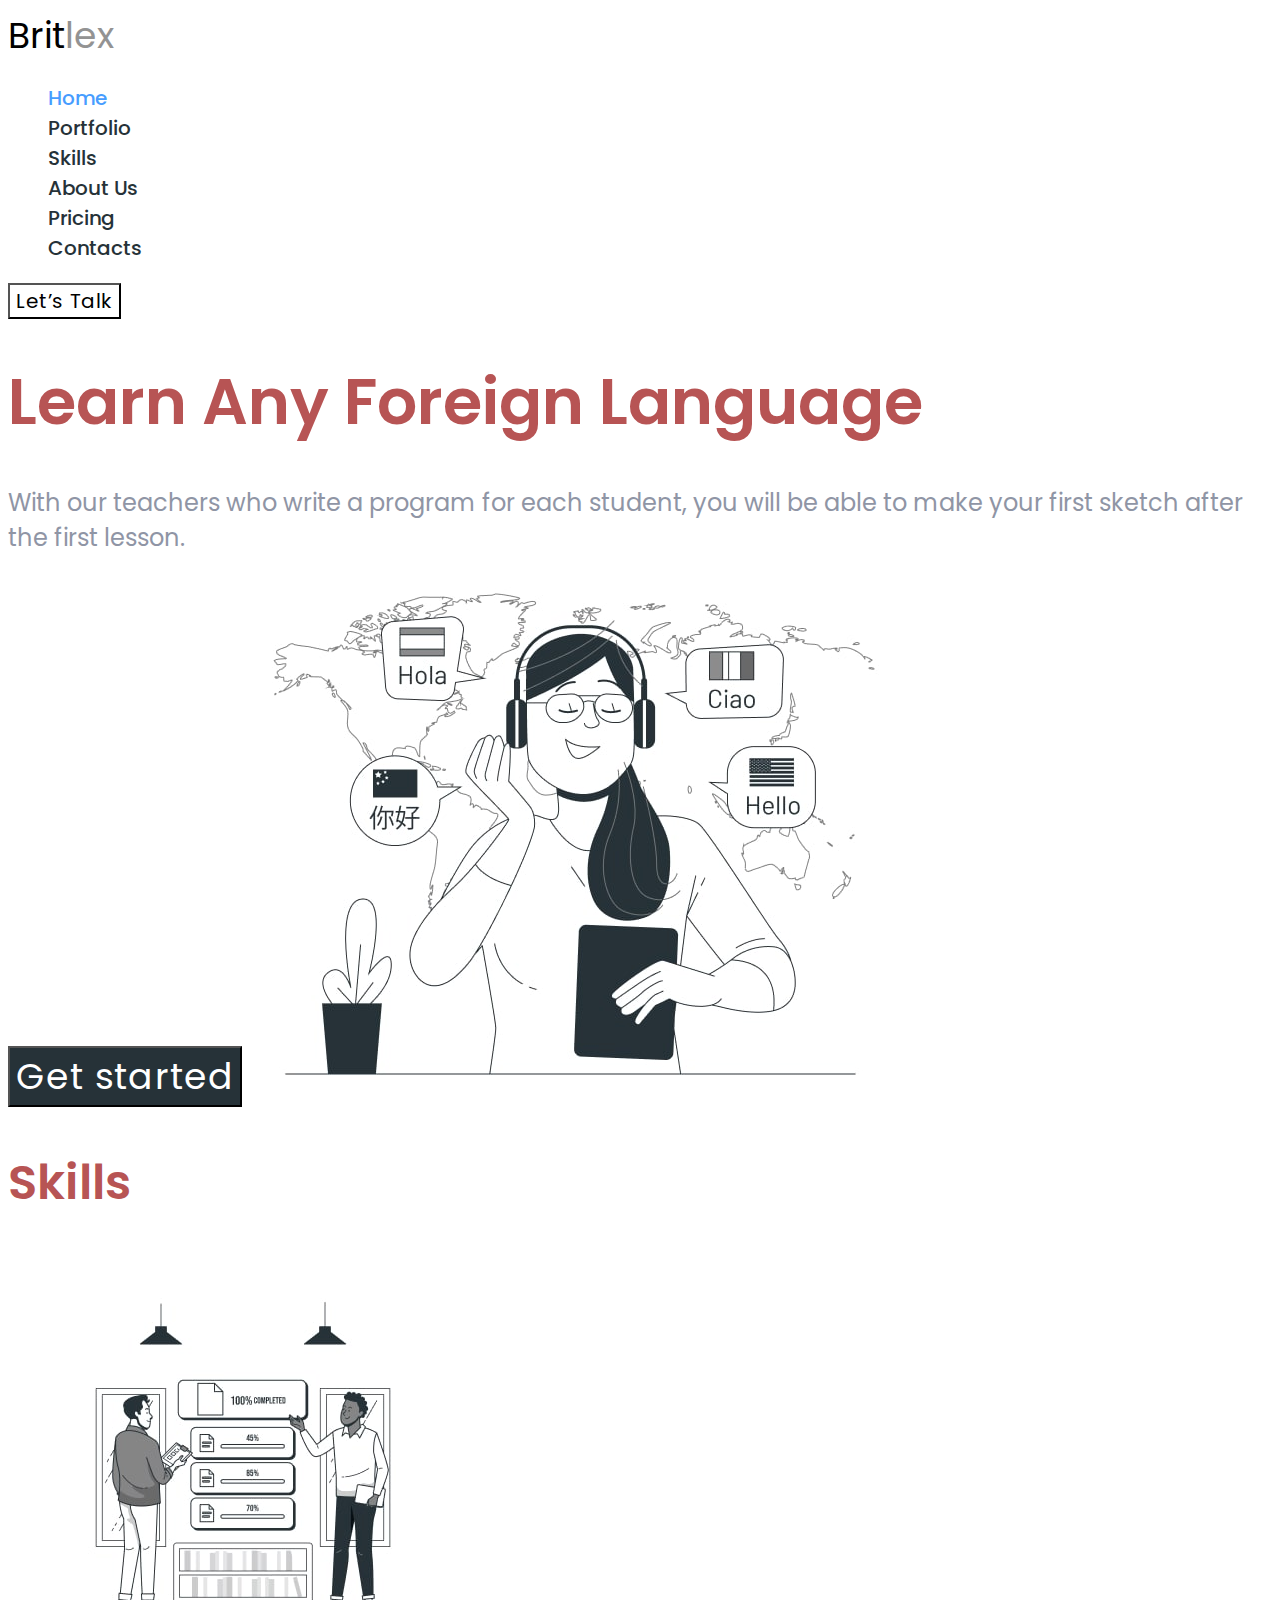
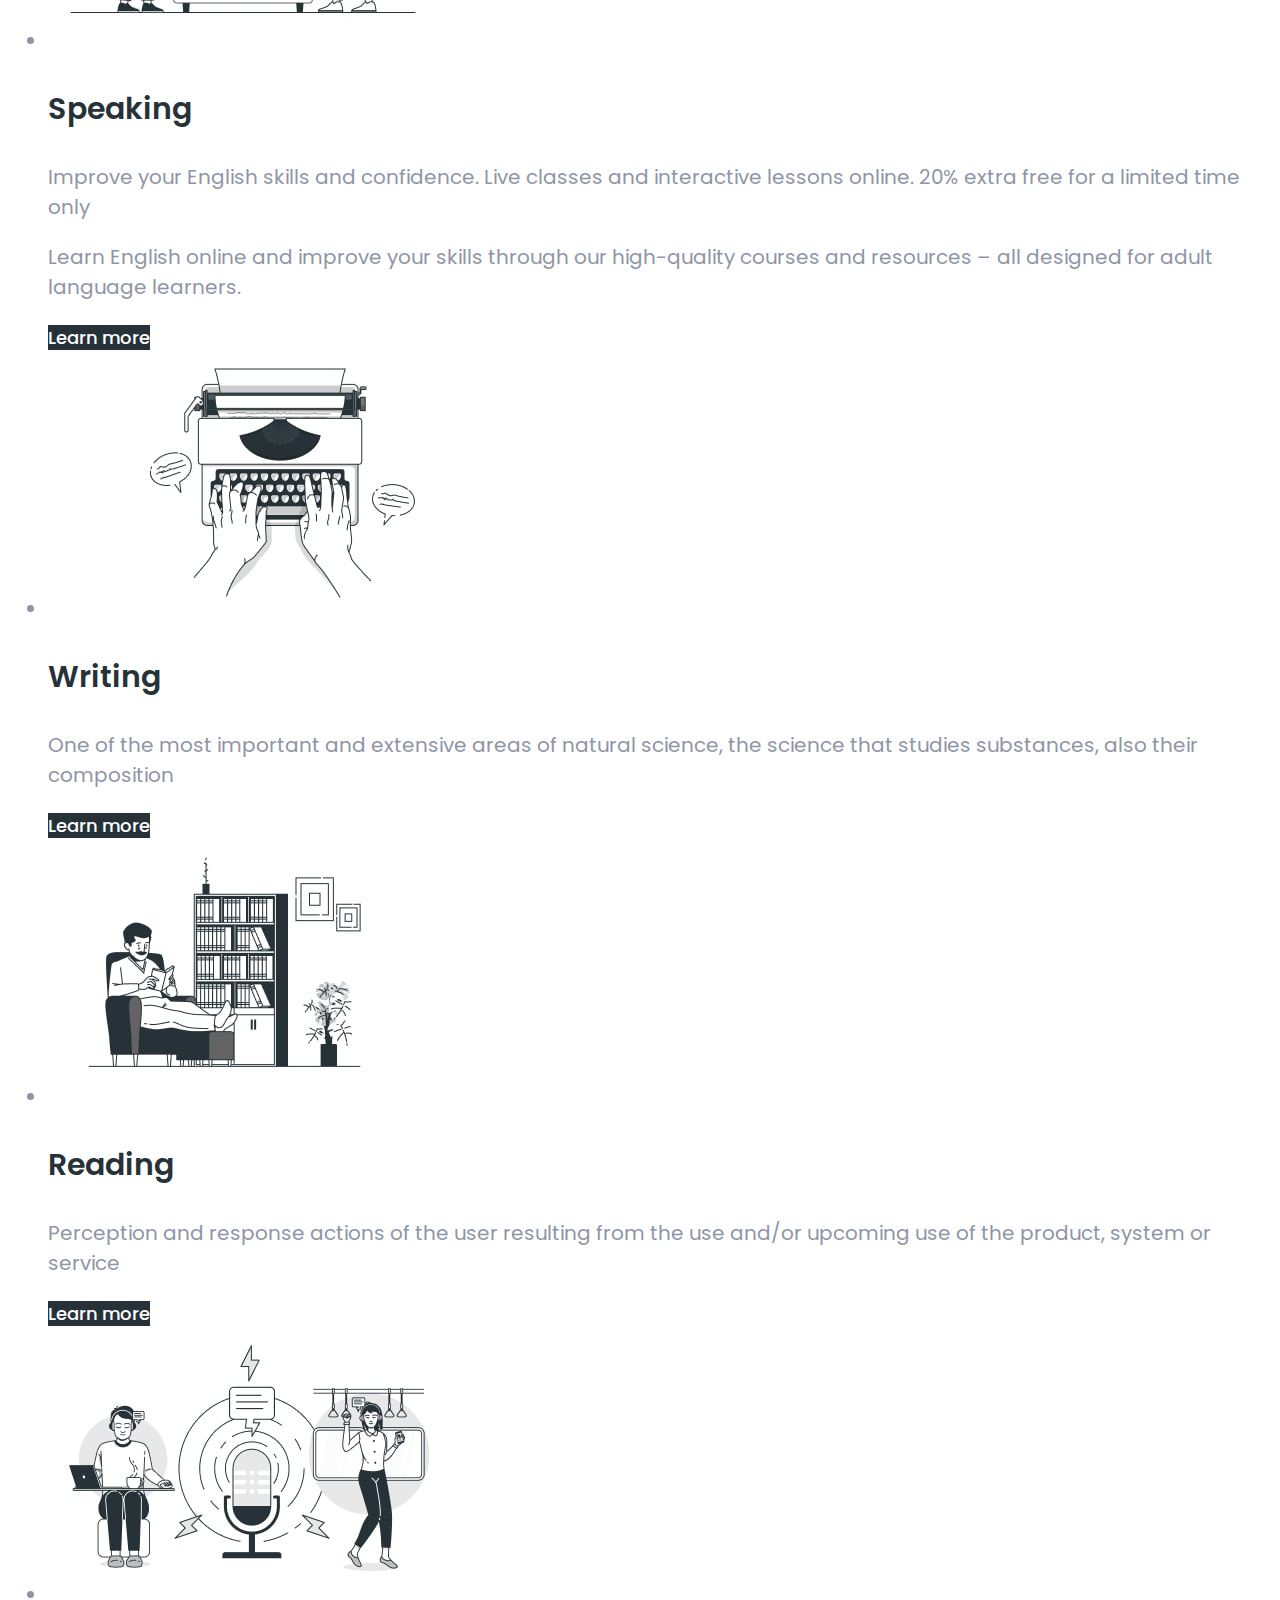
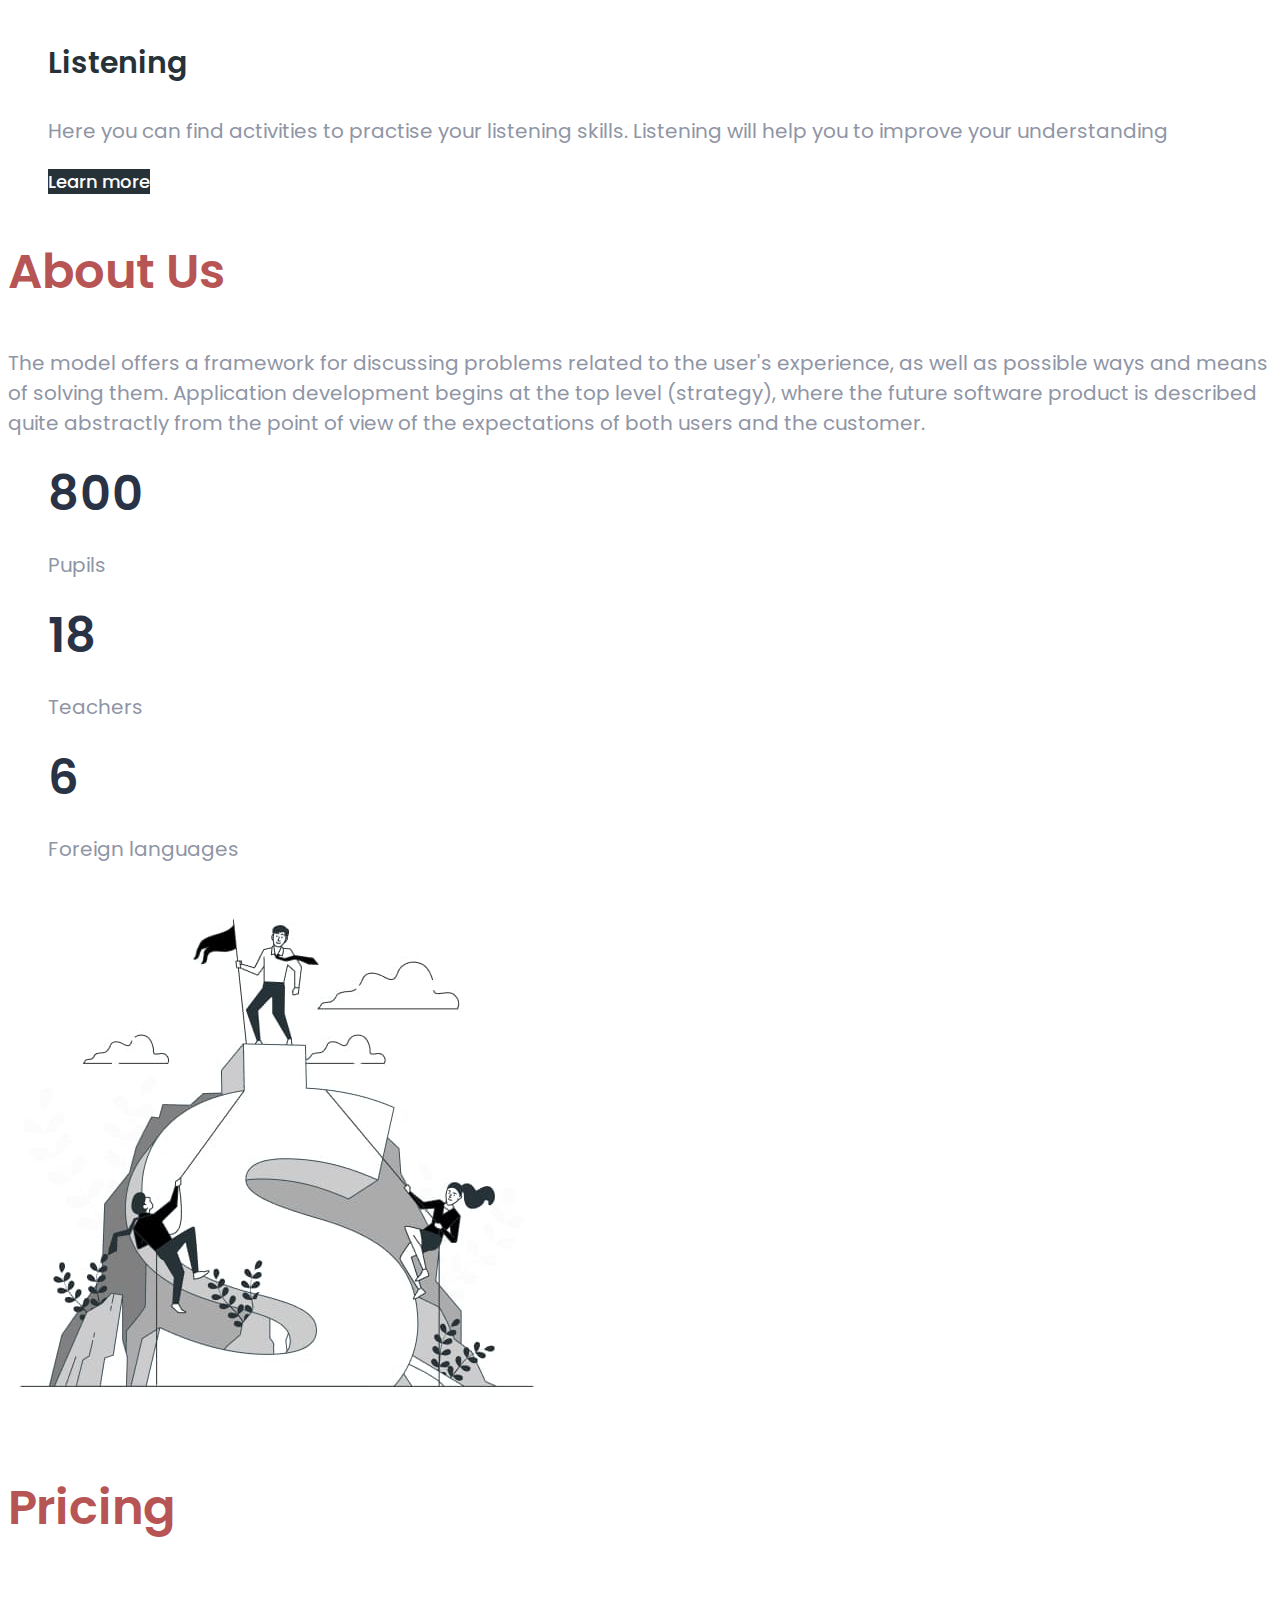
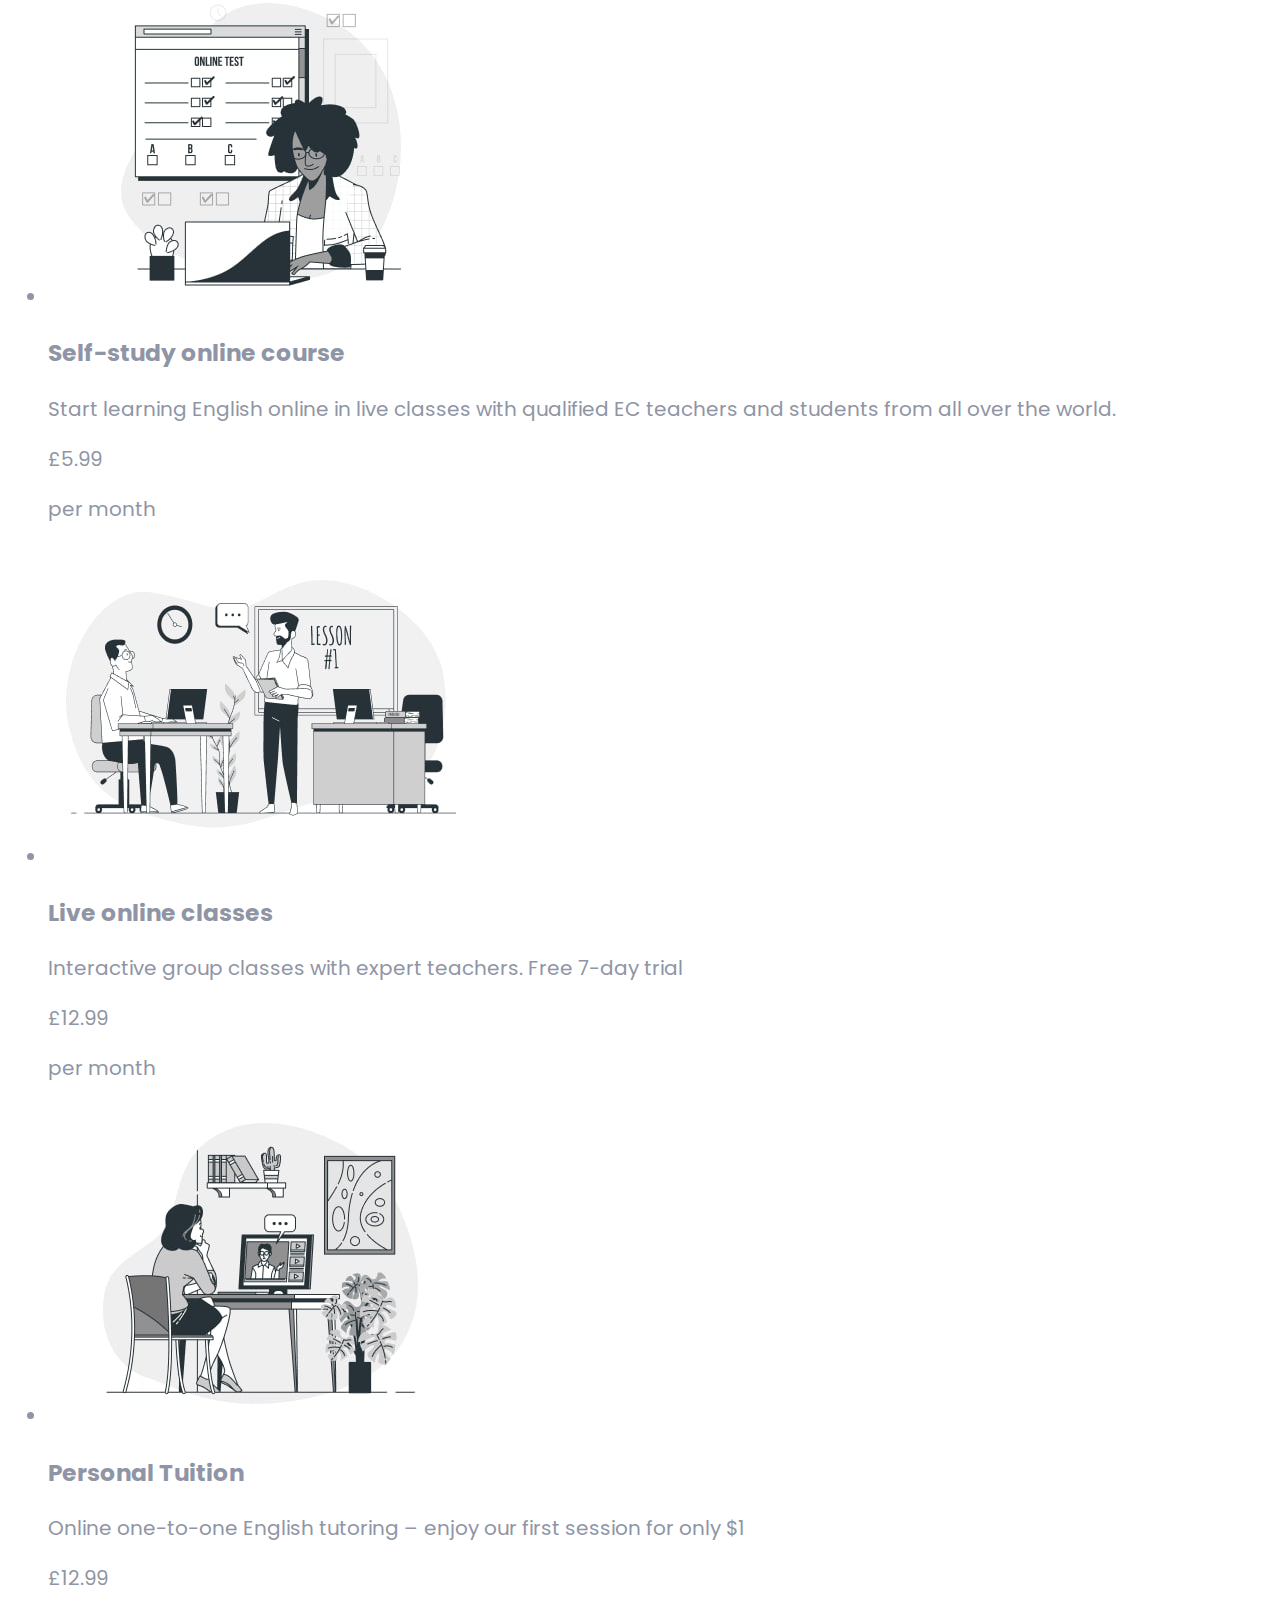
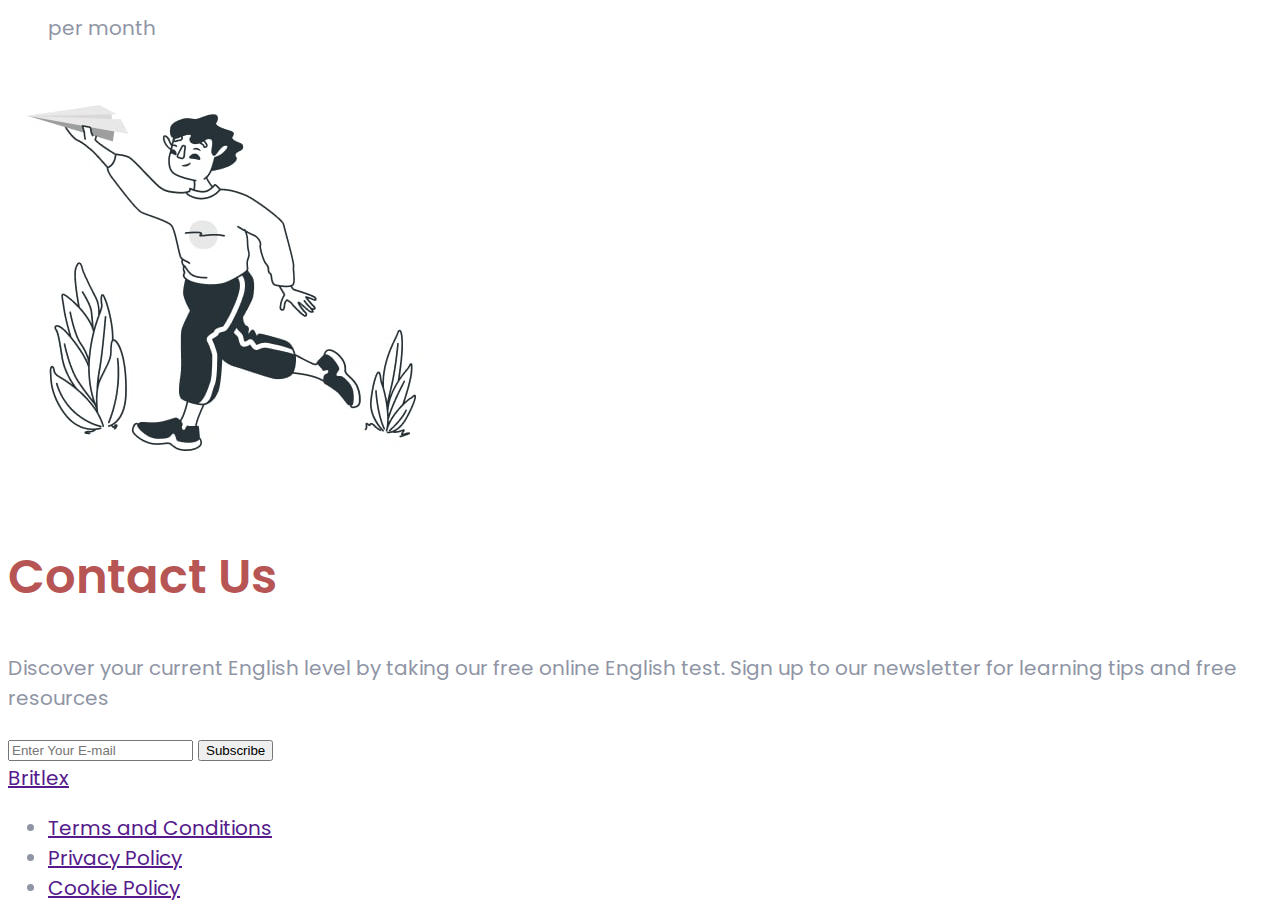
<file: index.html>
<!DOCTYPE html>
<html lang="en">

<head>
    <meta charset="UTF-8">
    <meta name="viewport" content="width=device-width, initial-scale=1.0">
    <title>Britlex</title>
    <link rel="preconnect" href="https://fonts.googleapis.com">
    <link rel="preconnect" href="https://fonts.gstatic.com" crossorigin>
    <link href="https://fonts.googleapis.com/css2?family=Poppins:wght@400;500;600&display=swap" rel="stylesheet">

    <link rel="stylesheet" href="./css/styles.css">
</head>

<body>
    <!-- header -->
    <header>
        <a class="link logo" href="">Brit<span class="logo-part">lex</span></a>
        <nav>
            <ul class="list">
                <li><a class="nav-link link current" href="">Home</a></li>
                <li><a class="nav-link link" href="./portfolio.html">Portfolio</a></li>
                <li><a class="nav-link link" href="">Skills</a></li>
                <li><a class="nav-link link" href="">About Us</a></li>
                <li><a class="nav-link link" href="">Pricing</a></li>
                <li><a class="nav-link link" href="">Contacts</a></li>
            </ul>
        </nav>
        <button class="header-btn" type="button">Let’s Talk</button>
    </header>
    <main>
        <!-- hero -->
        <section>
            <h1 class="hero-title">Learn
                Any Foreign
                Language</h1>
            <p class="hero-desc">With our teachers who write a program for
                each student, you will be able to make your
                first sketch after the first lesson.</p>
            <button class="hero-btn" type="button">Get started</button>
            <img src="./images/learning-languages.jpeg" alt="girl listen audio" height="510" width="654">
        </section>
        <!-- skills -->
        <section>
            <h2 class="section-title">Skills</h2>
            <ul>
                <li>
                    <img src="./images/shared-goals-bro.jpeg" alt="speaking" width="390" height="390">
                    <h3 class="skills-subtitle">Speaking</h3>
                    <p class="skills-text">Improve your English skills and confidence.
                        Live classes and interactive lessons online.
                        20% extra free for a limited time only

                    </p>
                    <p class="skills-text">Learn English online and improve your
                        skills through our high-quality courses
                        and resources – all designed for adult language learners.</p>
                    <a class="skills-link link" href="">Learn more</a>
                </li>
                <li>
                    <img src="./images/typewriter-bro.jpeg" alt="writing" height="264" width="390">
                    <h3 class="skills-subtitle">Writing</h3>
                    <p class="skills-text">One of the most important and extensive
                        areas of natural science, the science that
                        studies substances, also their composition</p>
                    <a class="skills-link link" href="">Learn more</a>
                </li>
                <li>
                    <img src="./images/house-bookshelves-bro.jpeg" alt="reading" height="264" width="390">
                    <h3 class="skills-subtitle">Reading</h3>
                    <p class="skills-text">Perception and response actions of the user
                        resulting from the use and/or upcoming use
                        of the product, system or service</p>
                    <a class="skills-link link" href="">Learn more</a>
                    <!-- <details>
                        <summary>Learn more</summary>
                        <img src="./images/contact.jpeg" alt="" width="100" height="100">
                        <p>Lorem ipsum dolor sit amet consectetur adipisicing elit. Eligendi quos dolorum, vel, dolores
                            porro minima repellat sunt voluptas iure corrupti consequatur? Officiis, iure? Aliquid fugit
                            quod, sint architecto nesciunt numquam?</p>
                    </details> -->
                </li>
                <li>
                    <img src="./images/podcast-audience-bro.jpeg" alt="podcast" width="408" height="274">
                    <h3 class="skills-subtitle">Listening</h3>
                    <p class="skills-text">Here you can find activities to practise
                        your listening skills. Listening will help you to improve your understanding</p>
                    <a class="skills-link link" href="">Learn more</a>
                </li>
            </ul>
        </section>
        <!-- About -->
        <section>
            <h2 class="section-title">About Us</h2>
            <p class="about-text">The model offers a framework for discussing problems related to the user's experience,
                as well as
                possible ways and
                means of solving them. Application development begins at the top level (strategy), where the future
                software product is
                described quite abstractly from the point of view of the expectations of both users and the customer.
            </p>
            <ul class="list">
                <li>
                    <span class="about-user">800</span>
                    <p class="about-desc">Pupils</p>
                </li>
                <li>
                    <span class="about-user">18</span>
                    <p class="about-desc">Teachers</p>
                </li>
                <li>
                    <span class="about-user">6</span>
                    <p class="about-desc">Foreign
                        languages</p>
                </li>
            </ul>
            <img src="./images/business-competition-bro.jpeg" alt="business-competition" width="540" height="540">
        </section>
        <!-- pricing -->
        <section>
            <h2 class="section-title">Pricing</h2>
            <ul>
                <li>
                    <img src="./images/online.jpeg" alt="online courses" width="426" height="320">
                    <h3>Self-study online course</h3>
                    <p>Start learning English online in live classes
                        with qualified EC teachers and students
                        from all over the world.</p>
                    <span>£5.99</span>
                    <p>per month</p>
                </li>
                <li>
                    <img src="./images/lesson.jpeg" alt="online lesson" width="426" height="320">
                    <h3>Live online classes</h3>
                    <p>Interactive group classes with expert
                        teachers. Free 7-day trial</p>
                    <span>£12.99</span>
                    <p>per month</p>
                </li>
                <li>
                    <img src="./images/webinar.jpeg" alt="online webinar" width="426" height="320">
                    <h3>Personal Tuition</h3>
                    <p>Online one-to-one English tutoring – enjoy
                        our first session for only $1</p>
                    <span>£12.99</span>
                    <p>per month</p>
                </li>
            </ul>
        </section>
        <!-- Contacts -->
        <section>
            <img src="./images/contact.jpeg" alt="boy" width="425" height="430">
            <h2 class="section-title"> Contact Us</h2>
            <p>Discover your current English level by taking our free online English test. Sign up to our newsletter for
                learning tips
                and free resources</p>
            <form>
                <input placeholder="Enter Your E-mail" type="email">
                <button type="submit">Subscribe</button>
            </form>
        </section>
    </main>
    <footer>
        <a href="">Britlex</a>
        <ul>
            <li><a href="">Terms and Conditions</a></li>
            <li><a href="">Privacy Policy</a></li>
            <li><a href="">Cookie Policy</a></li>
        </ul>
    </footer>
</body>

</html>
</file>
<file: css/styles.css>
:root{
--primary-text-color: #8F95A5;
--section-title-text-color:#b75454;
--accent-color: rgb(71, 157, 255);
}


body {
font-family: 'Poppins', sans-serif;
font-size: 20px;
color: var(--primary-text-color);
}

.link {
    text-decoration: none;
}
.list {
    list-style: none;
}

.section-title {
color: var(--section-title-text-color);
font-size: 48px;
font-weight: 600;
line-height: normal;
}
/* header */

.logo {
 color: #000;
font-size: 36px;
line-height: normal;
}
.logo-part {
    color: #939393;
}
.nav-link {
color: #263238;
font-weight: 500;
line-height: normal;
}
.nav-link:hover,
.nav-link:focus {
    color: var(--accent-color);
}
.current {
    color: var(--accent-color);
}
.header-btn {
color: #000;
font-family: inherit;
font-size: 20px;
cursor: pointer;
line-height: normal;
letter-spacing: 0.6px;
background-color: transparent;
}
.header-btn:hover,
.header-btn:focus {
    background-color: var(--accent-color);
    color: #fff;
}

/* hero */
.hero-title {
color: var(--section-title-text-color);
font-size: 64px;
font-weight: 600;
line-height: calc(80/64); 
}
.hero-desc {
font-size: 24px;
line-height: normal;
}
.hero-btn {
color: #FFF;
font-family: inherit;
font-size: 36px;
line-height: normal;
letter-spacing: 1.08px;
cursor: pointer;
background: #263238;
}
.hero-btn:hover,
.hero-btn:focus {
    color: #000;
    background-color: var(--accent-color);
}

/* skills */
.skills-subtitle {
color: #263238;
font-size: 30px;
font-weight: 600;
line-height: normal;
}

.skills-link {
    color: #FFF;
font-size: 18px;
font-weight: 500;
line-height: normal;
background: #263238;
}
/* about */


.about-user {
    color: #2A3246;
font-size: 48px;
font-weight: 600;
line-height: normal;
}
.about-desc {
}
</file>
